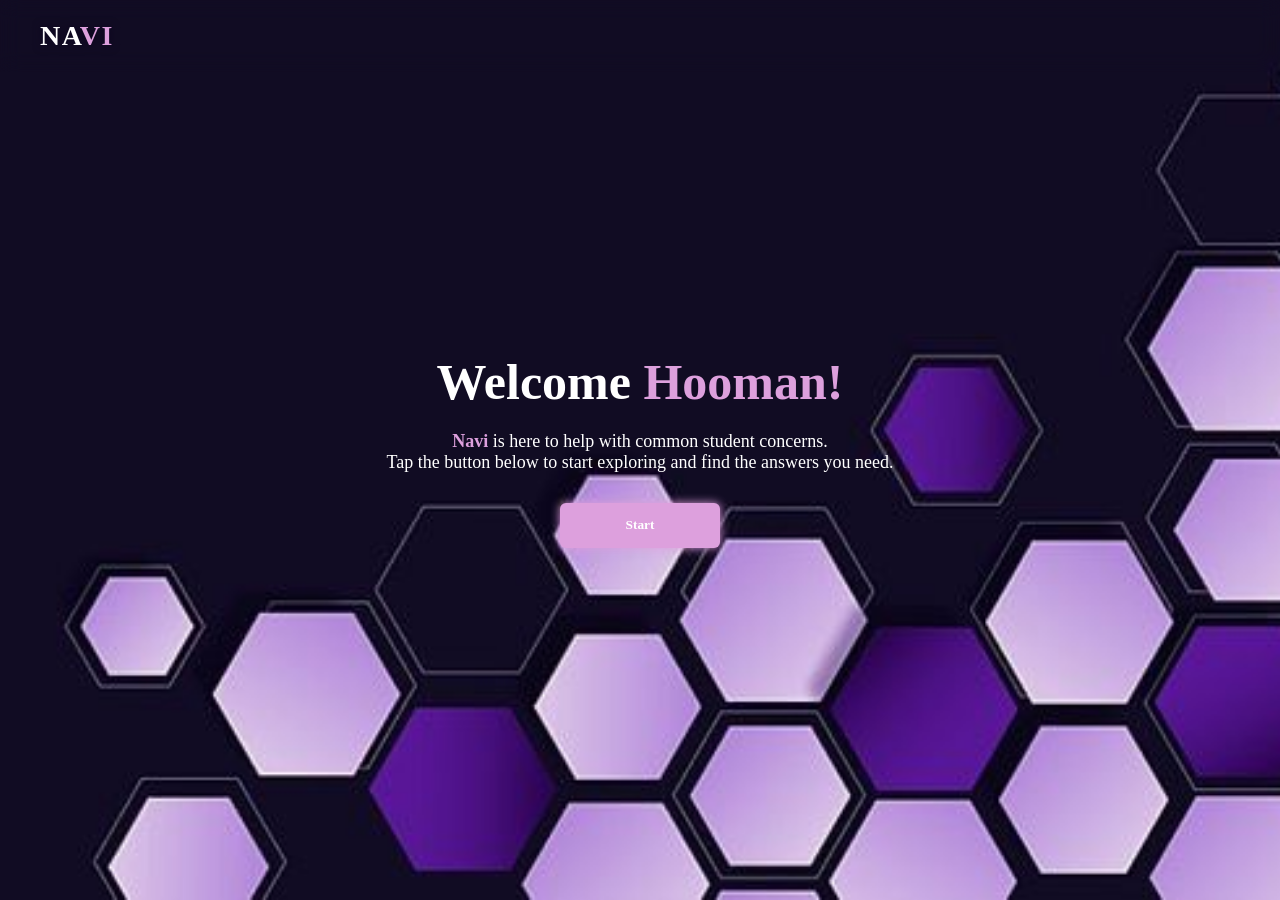
<file: navi_assistance_tool/index.html>
<!DOCTYPE html>
<html lang="en">
<head>
    <meta charset="UTF-8">
    <title>Chatbot</title>
    <link rel="stylesheet" href="style.css">
</head>
<body>

    <div class="header">
        <a href="#">NA<span>VI</span></a>
    </div>

    <div class="home">
        <div class="content">
            <h1>Welcome <span>Hooman!</span></h1>
            <p>
            <span>Navi</span> is here to help with common student concerns. <br>
            Tap the button below to start exploring and find the answers you need.
            </p>

            <button class="start-btn">Start</button>
        </div>
    </div>
    <script src="script.js"></script>
</body>
</html>
</file>
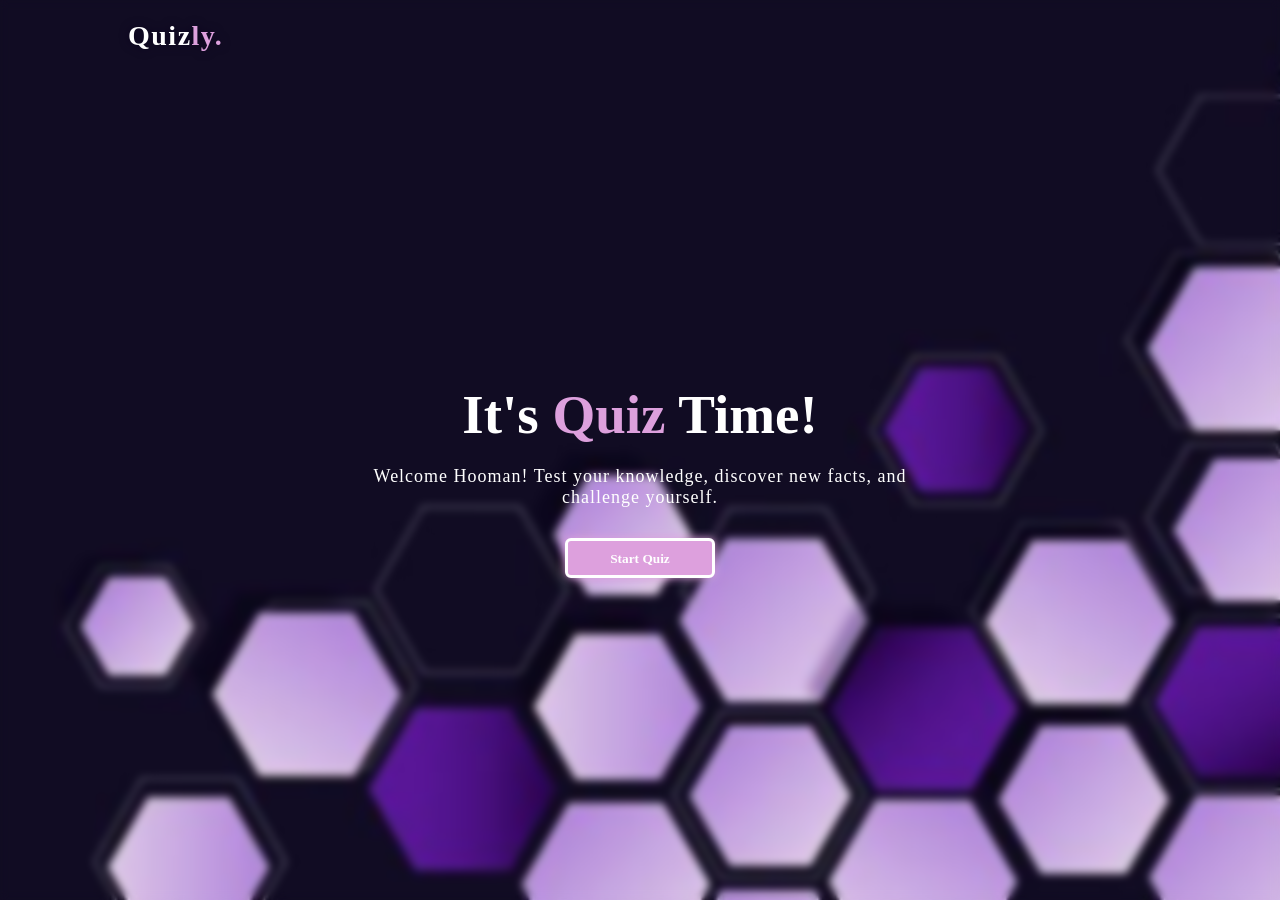
<file: quizly/index.html>
<!DOCTYPE html>
<html lang="en">
<head>
    <meta charset="UTF-8">
    <title>Quizly</title>
    <link rel="stylesheet" href="style.css">
</head>
<body>
    
    <div class="main">
        <div class="header">
            <a href="#" class="logo">Quiz<span>ly.</span></a>
        </div>

        <div class="home">
            <div class="content">
                <h1>It's <span>Quiz</span> Time!</h1>
                <p>Welcome Hooman! Test your knowledge,
                   discover new facts, and challenge yourself.</p>
                <button class="start-btn">Start Quiz</button>
            </div>
        </div>

        <p id="feedback"></p>
    </div>

    <script src="script.js"></script>
</body>
</html>
</file>
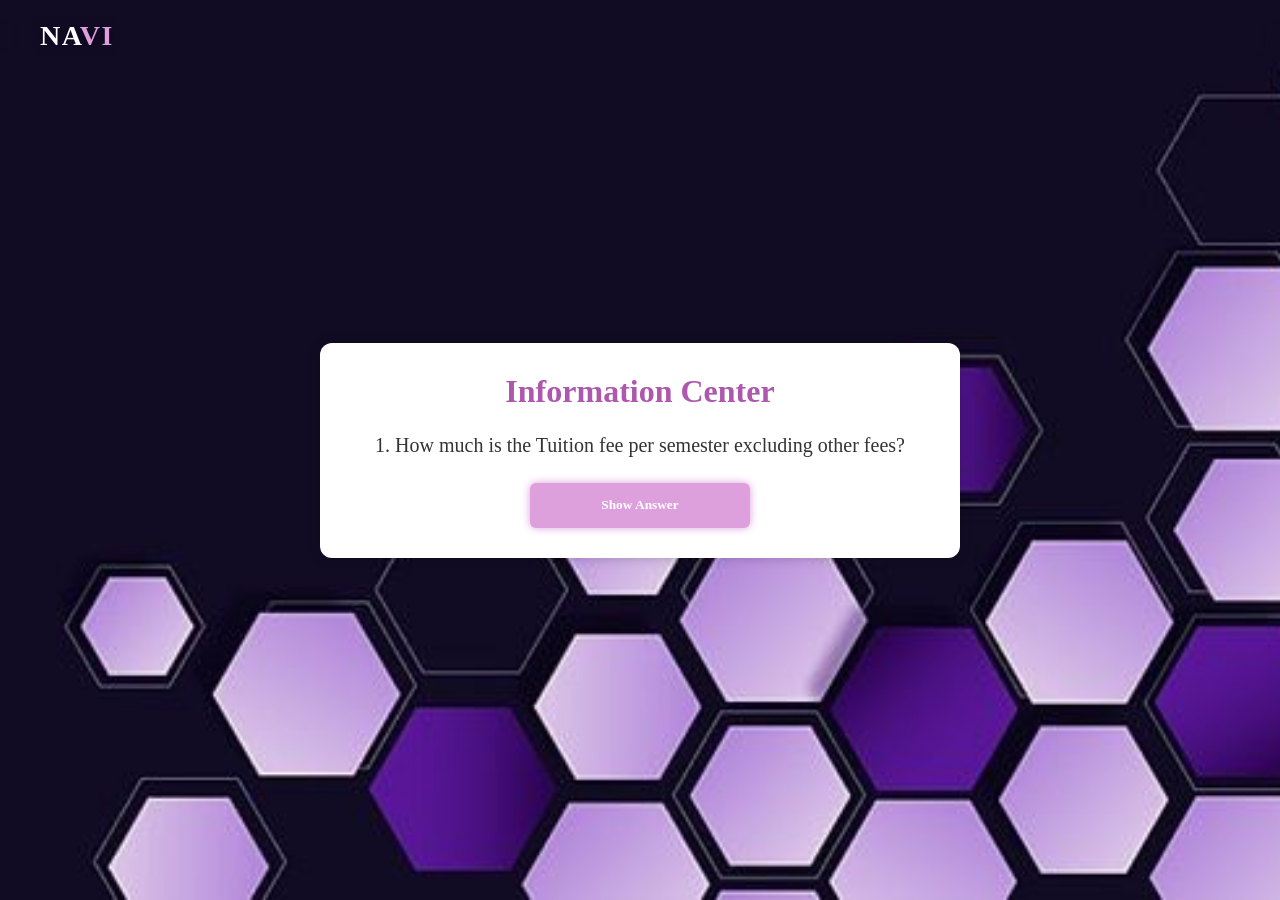
<file: navi_assistance_tool/query.html>
<!DOCTYPE html>
<html lang="en">
<head>
    <meta charset="UTF-8">
    <title>Chatbot</title>
    <link rel="stylesheet" href="style.css">
</head>
<body>

    <div class="header">
        <a href="#">NA<span>VI</span></a>
    </div>

    <div class="quiz-section">
        <div class="section">
            <div class="title">Information Center</div>
            <div id="question-container"></div>
        </div>
    </div>
    <script src="script.js"></script>
</body>
</html>
</file>
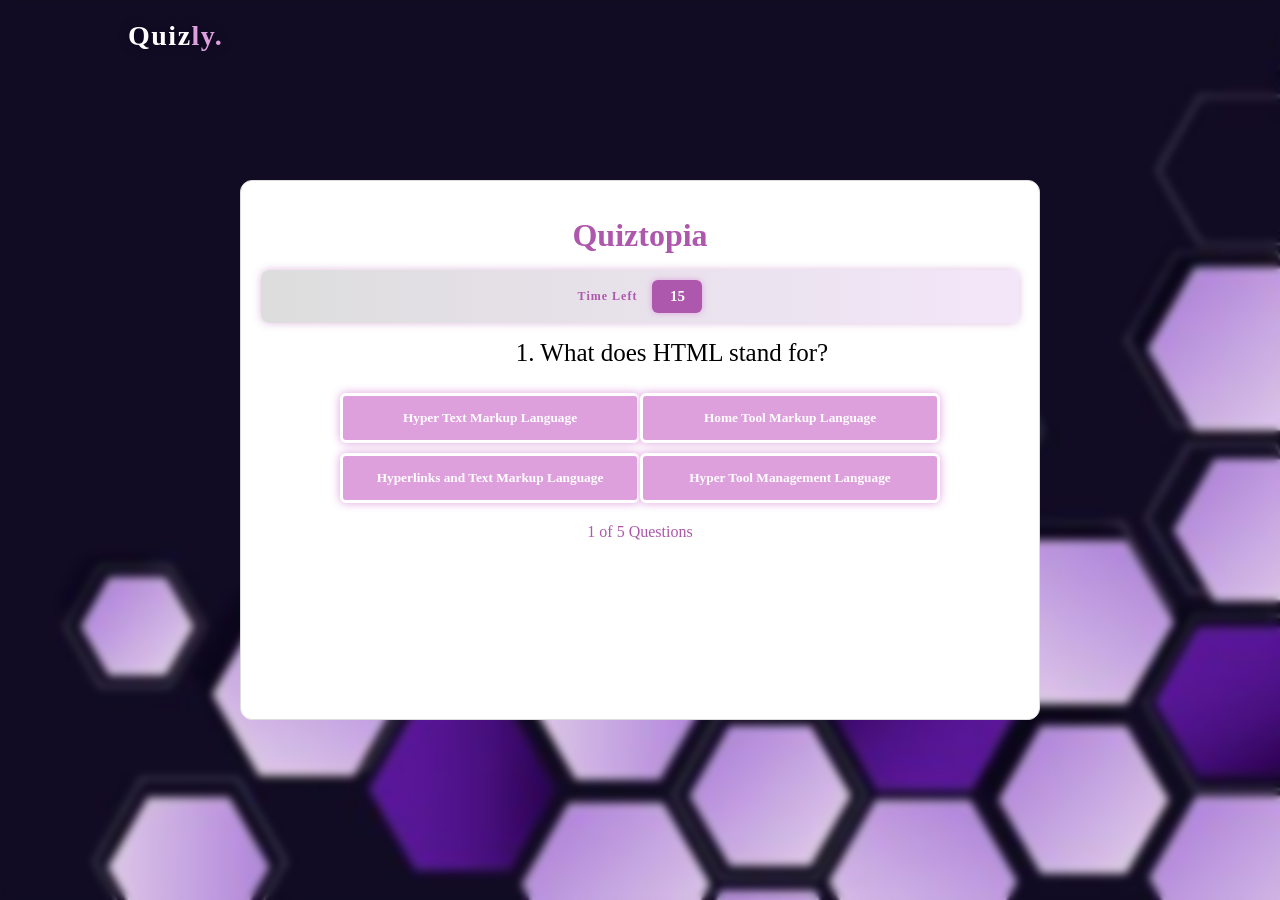
<file: quizly/question.html>
<!DOCTYPE html>
<html lang="en">
<head>
    <meta charset="UTF-8">
    <title>QUIZ</title>
    <link rel="stylesheet" href="style.css">
    <link rel="stylesheet" 
          href="https://cdnjs.cloudflare.com/ajax/libs/font-awesome/6.5.0/css/all.min.css">
</head>
<body>
    <div class="main">
        <div class="header">
            <a href="#" class="logo">Quiz<span>ly.</span></a>
        </div>

        <div class="quiz-section">
            <div class="section">
                <div class="title">Quiztopia</div>
                <div class="timer">
                    <div class="timer-text">Time Left</div>
                    <div class="timer-sec">15</div>
                </div>

                <div id="question-container"></div>

                <div class="footer">
                    <span id="progress-text">1 of 5 Questions</span>
                </div>
            </div>
        </div>

        <script src="script.js"></script>
    </div>
</body>
</html>
</file>
<file: navi_assistance_tool/style.css>
* {
    margin: 0;
    padding: 0;
    box-sizing: border-box;
    font-family: Verdana, Geneva, Tahoma;
}

body {
    background: url(bg.png) no-repeat;
    background-size: cover;
    background-position: center;
    color: #333;
}

.home {
    height: 100vh;
    display: flex;
    justify-content: center;
    align-items: center;
    text-align: center;
    color: #fff;
}

.header {
    position: fixed;
    top: 0;
    left: 0;
    width: 100%;
    padding: 20px 40px;
    background: transparent;
    backdrop-filter: blur(10px);
    display: flex;
    align-items: center;
    z-index: 100;
}

.header a{
    font-size: 28px;
    color: #fff;
    text-decoration: none;
    font-weight: bold;
    letter-spacing: 1.5px;
    filter: drop-shadow(0 0 5px #09001d);
}

.header span{
    color: plum;
}

.content h1 {
    font-size: 50px;
    font-weight: bolder;
    color: #fff;
}

.content p {
    margin: 20px 0;
    font-size: 18px;
}

.content button {
    color: white;
    font-weight: bold;
    height: 45px;
    width: 160px;
    background-color: plum;
    border: none;
    border-radius: 6px;
    box-shadow: 0 0 10px plum;
    cursor: pointer;
    transition: .3s ease;
}

.content button:hover {
    transform: scale(1.05);
    background-color: rgb(173, 87, 173);
}

.content span{
    color: plum;
    font-weight: bolder;
}

.quiz-section {
    min-height: 100vh;
    display: flex;
    justify-content: center;
    align-items: center;
}

.section {
    text-align: center;
    width: 40rem;
    padding: 30px;
    background: #fff;
    border-radius: 12px;
    box-shadow: 0 0 12px rgba(0,0,0,0.2);
}

.title {
    font-size: 2rem;
    font-weight: bold;
    margin-bottom: 1.5rem;
    color: rgb(173, 87, 173);
}

.section p {
    font-size: 20px;
    margin: 1rem 0;
}

button {
    color: white;
    font-weight: bold;
    height: 45px;
    width: 220px;
    margin-top: 10px;
    background-color: plum;
    border: none;
    border-radius: 6px;
    box-shadow: 0 0 8px plum;
    cursor: pointer;
    transition: .3s ease;
}

button:hover {
    transform: scale(1.05);
    background-color: rgb(173, 87, 173);
}
</file>
<file: quizly/style.css>
*{
    margin: 0;
    padding: 0;
    box-sizing: border-box;
    font-family: Verdana, Geneva, Tahoma;
}

body {
    background: url(bg.png) no-repeat;
    background-size: cover;
    background-position: center;
}

.main{
    min-height: 100vh;
    backdrop-filter: blur(4px);
}

.home {
    height: 100vh;
    display: flex;
    justify-content: center;
    align-items: center;
    text-align: center;
    color: #fff;
}

.header {
    position: fixed;
    top: 0;
    left: 0;
    width: 100%;
    padding: 20px 10%;
    background: transparent;
    backdrop-filter: blur(10px);
    display: flex;
    z-index: 100
}

.header a{
    font-size: 28px;
    color: #fff;
    text-decoration: none;
    font-weight: bold;
    letter-spacing: 1.5px;
    filter: drop-shadow(0 0 5px #09001d);
}

.header span{
    color: plum;
}

.logo{
    font-size: 25px;
    color: #fff;
    text-decoration:none;
    font-weight: 700;
    filter: drop-shadow(0 0 5px #09001d);
    letter-spacing: 1.5px;
}

span{
    color: rgb(173, 87, 173)
}

.home {
    height: 100vh;              
    width: 100%;
    display: flex;              
    justify-content: center;    
    align-items: center;      
    color: #fff;
    padding-top: 60px;          
}

.content {
    max-width: 600px;
    text-align: center;
    padding: 30px;
}

.content h1 {
    font-size: 55px;
    font-weight: 700;
}

.content p {
    margin-top: 20px;
    font-size: 18px;
    margin-bottom: 20px;
    letter-spacing: 1px;
}

.content button {
    color: white;
    font-weight: bold;
    height: 40px;
    width: 150px;
    margin-top: 10px;
    padding: 10px 15px;
    background-color: plum;
    border: 3px solid #fff;
    text-decoration: none;
    border-radius: 6px;
    box-shadow: 0 0 10px plum;
    transition: .4s ease;
}

.content button:hover {
    transform: scale(1.1);
    background-color: transparent;
}

.content span{
    color: plum;
    font-weight: bolder;
}

.section {
    text-align: center;
    width: 50rem;
    height: 60vh;
    padding: 20px;
    background: #ffffff;
    border: 1px solid #ddd;
    border-radius: 12px;
    
}

.title{
    margin-top: 1rem;
    font-weight: bolder;
    font-size: 2rem;
    margin-bottom: 2rem;
    color: rgb(173, 87, 173);
}

.section p{
    margin-left: 4rem;
    font-size: 25px;
    margin-top: 1rem;
    margin-bottom: 1rem;
}

.quiz-section {
    min-height: 100vh;
    display: flex;
    justify-content: center;
    align-items: center;
}

 button {
    color: white;
    font-weight: bold;
    height: 50px;
    width: 300px;
    margin-top: 10px;
    padding: 10px 25px;
    background-color: plum;
    border: 3px solid #fff;
    text-decoration: none;
    border-radius: 6px;
    box-shadow: 0 0 10px plum;
    transition: .4s ease;
}

 button:hover {
    transform: scale(1.1);
    background-color: rgb(173, 87, 173);
}

button i {
    margin-left: 8px; 
}

.footer {
    margin-top: 20px;
    display: flex;
    justify-content: space-evenly;
    align-items: center;
}
.footer button {
    width: 150px;
    height: 40px;
    padding: 8px 16px;
}

.timer {
    width: 100%;
    display: flex;
    justify-content: center;
    align-items: center;
    gap: 15px;
    margin-top: -1rem;
    padding: 10px 20px;
    background: linear-gradient(to right, #ddd, #f3e6f9);
    border-radius: 8px;
    box-shadow: 0 0 8px rgba(173, 87, 173, 0.4);
}

.timer-text {
    font-size: 12px;
    font-weight: bold;
    color: rgb(173, 87, 173);
    letter-spacing: 1px;
}

.timer-sec {
    font-size: 15px;
    font-weight: bold;
    color: #fff;
    background: rgb(173, 87, 173);
    padding: 8px 16px;
    border-radius: 6px;
    box-shadow: 0 0 6px plum;
    min-width: 50px;
    text-align: center;
}

.result {
    margin-top: 1rem;
    font-size: 18px;
    text-align: center;
    padding: 20px;
}

.result p {
    font-size: 15px;
    font-weight: bold;
    margin-left: 15px;
}

.circle {
    width: 150px;
    height: 150px;
    border-radius: 50%;
    background: linear-gradient(plum 0% 0%, #ddd 0% 100%);
    display: flex;
    align-items: center;
    justify-content: center;
    margin: 20px auto;
    font-size: 24px;
    font-weight: bold;
    color: rgb(173, 87, 173);
    box-shadow: 0 0 10px rgba(173, 87, 173, 0.5);
}

.circle span {
    position: absolute;
}
</file>
